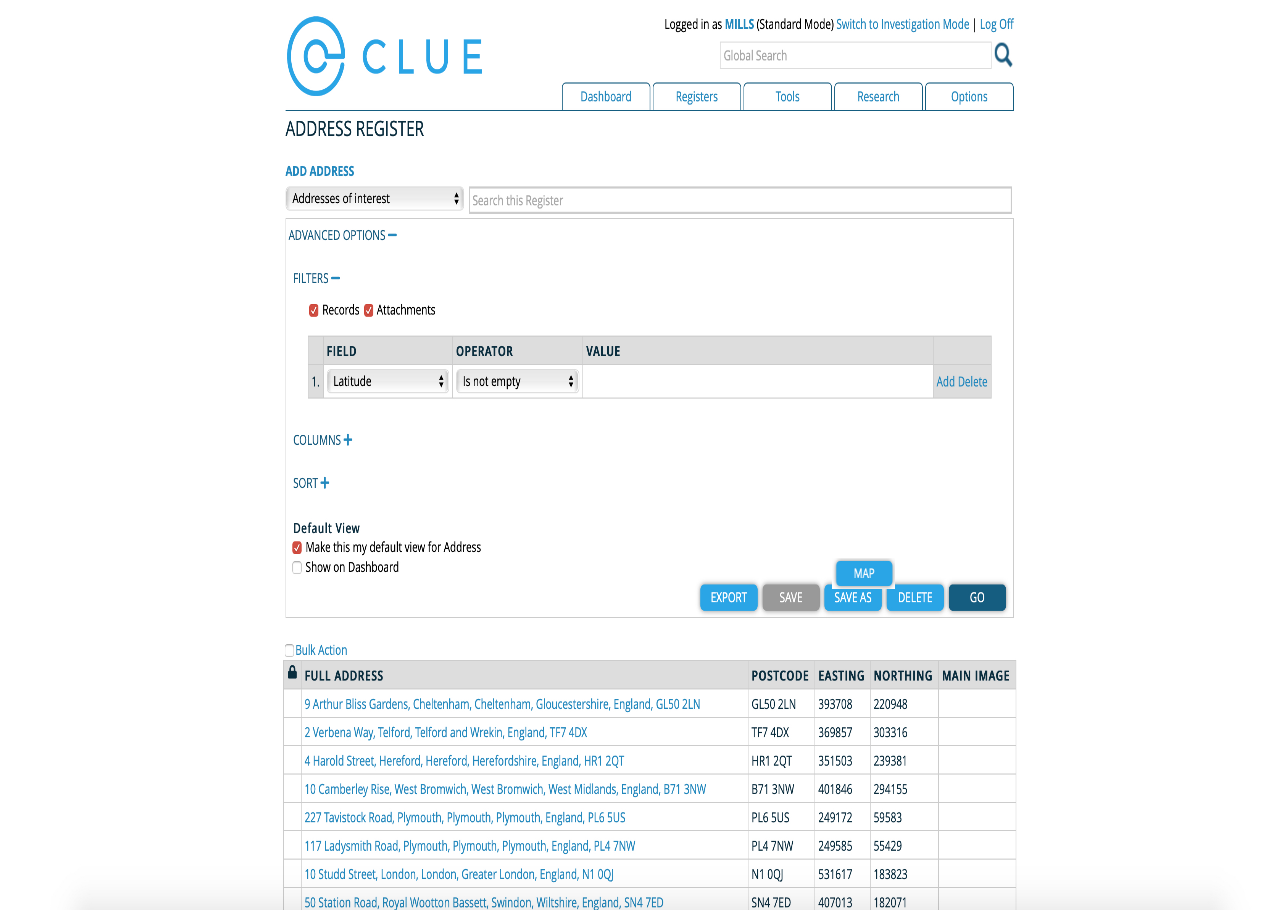
<file: index.html>
<!Doctype>
<html>
<head>
  <style>
    .fishes
    {
      position:absolute;
      top: 10px;
      left: 10px;
      z-index: 1;
      width: 100%;
      height: 100%;
    }
    .fish
    {
      position:relative;
      top: 25px;
      left: 25px;
      width: 5%;
      height: 3.5%;
      z-index: 2;
      cursor: pointer;
      transform: translate(799px, 525px);
    }
  </style>
</head>
<body>
  <img src="images/Clue.jpg" class="fishes" >
  <img src="images/Map.jpg" class="fish" onclick="window.open('Map/html.html', '_blank');">
</body>
</html>
</file>
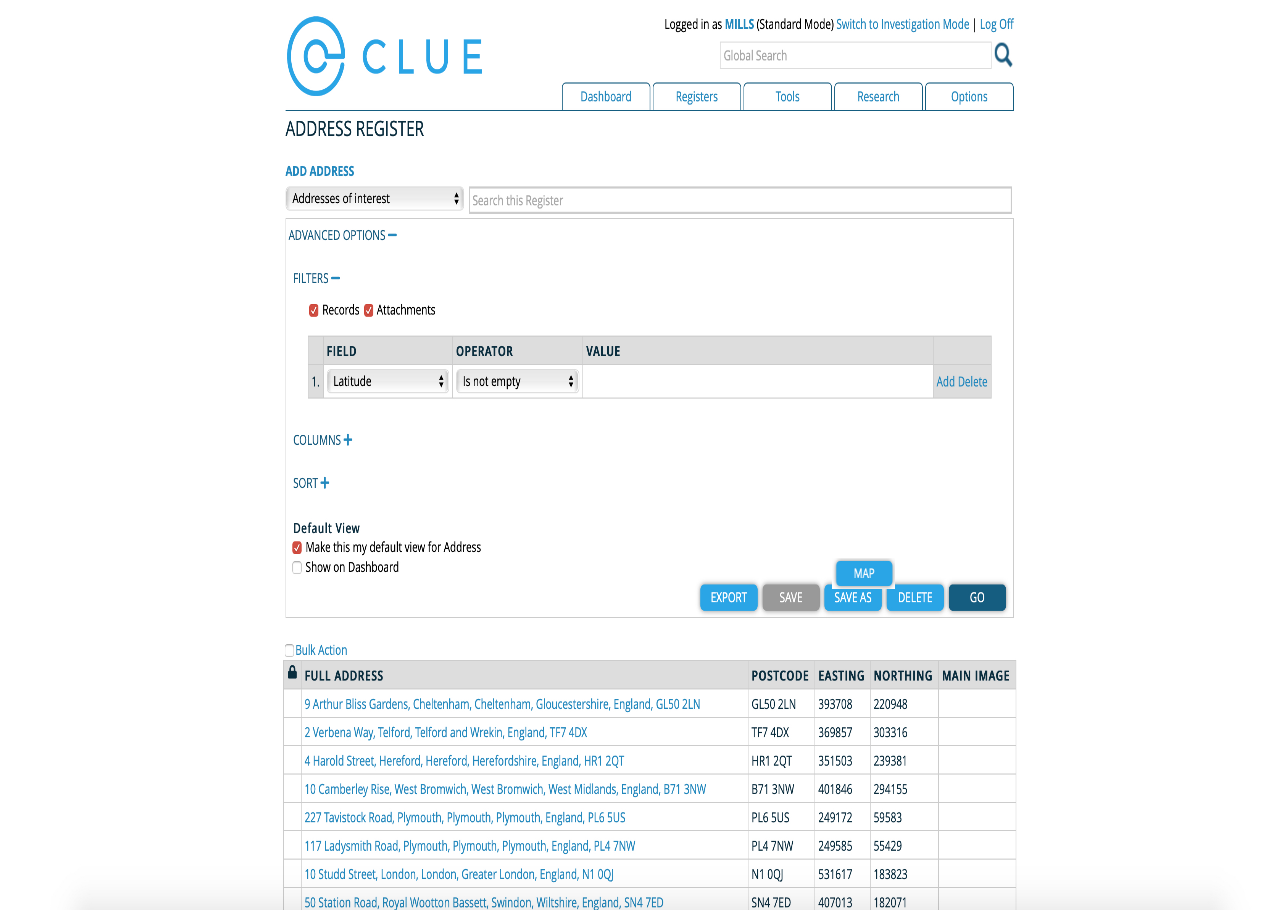
<file: ClueWebsite/index.html>
<!Doctype>
<html>
<head>
  <style>
    .fishes
    {
      position:absolute;
      top: 10px;
      left: 10px;
      z-index: 1;
      width: 100%;
      height: 100%;
    }
    .fish
    {
      position:relative;
      top: 25px;
      left: 25px;
      width: 5%;
      height: 3.5%;
      z-index: 2;
      cursor: pointer;
      transform: translate(799px, 525px);
    }
  </style>
</head>
<body>
  <img src="Clue.jpg" class="fishes" >
  <img src="Map.jpg" class="fish" onclick="window.open('/Users/cyprienroche/summer19/Hackathon/HTP4/Map/html.html', '_blank');">
</body>
</html>
</file>
